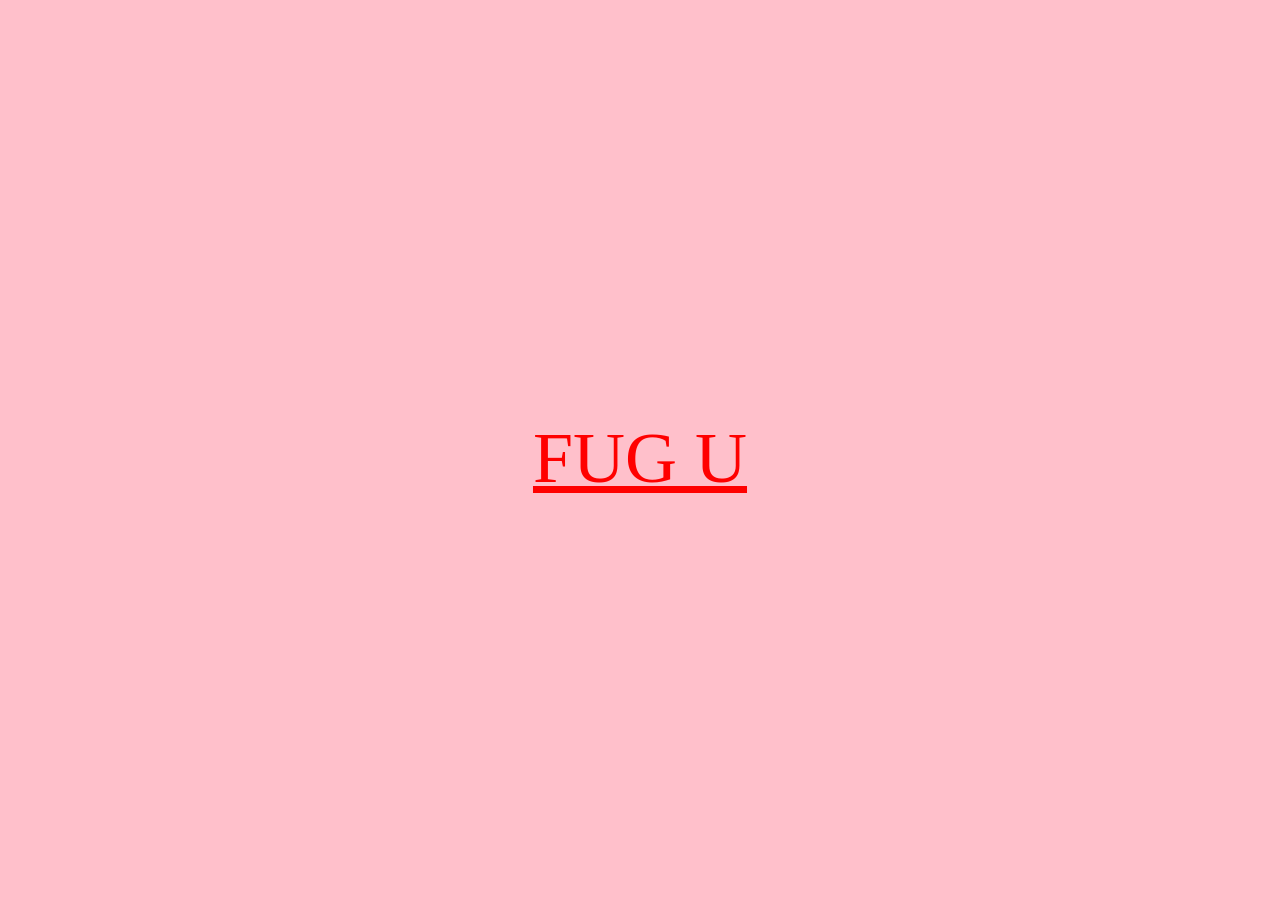
<file: index.html>
<!DOCTYPE html>
<html>
<head>
    <title>FUG U</title>
    <style>
        body {
            background-color: pink;
            color: black;
            display: flex;
            justify-content: center;
            align-items: center;
            height: 100vh;
        }
        a {
            font-size: 72px;
            color: red;
        }
    </style>
</head>
<body>
    <a href="pages/D.html">FUG  U</a>
</body>
</html>
</file>
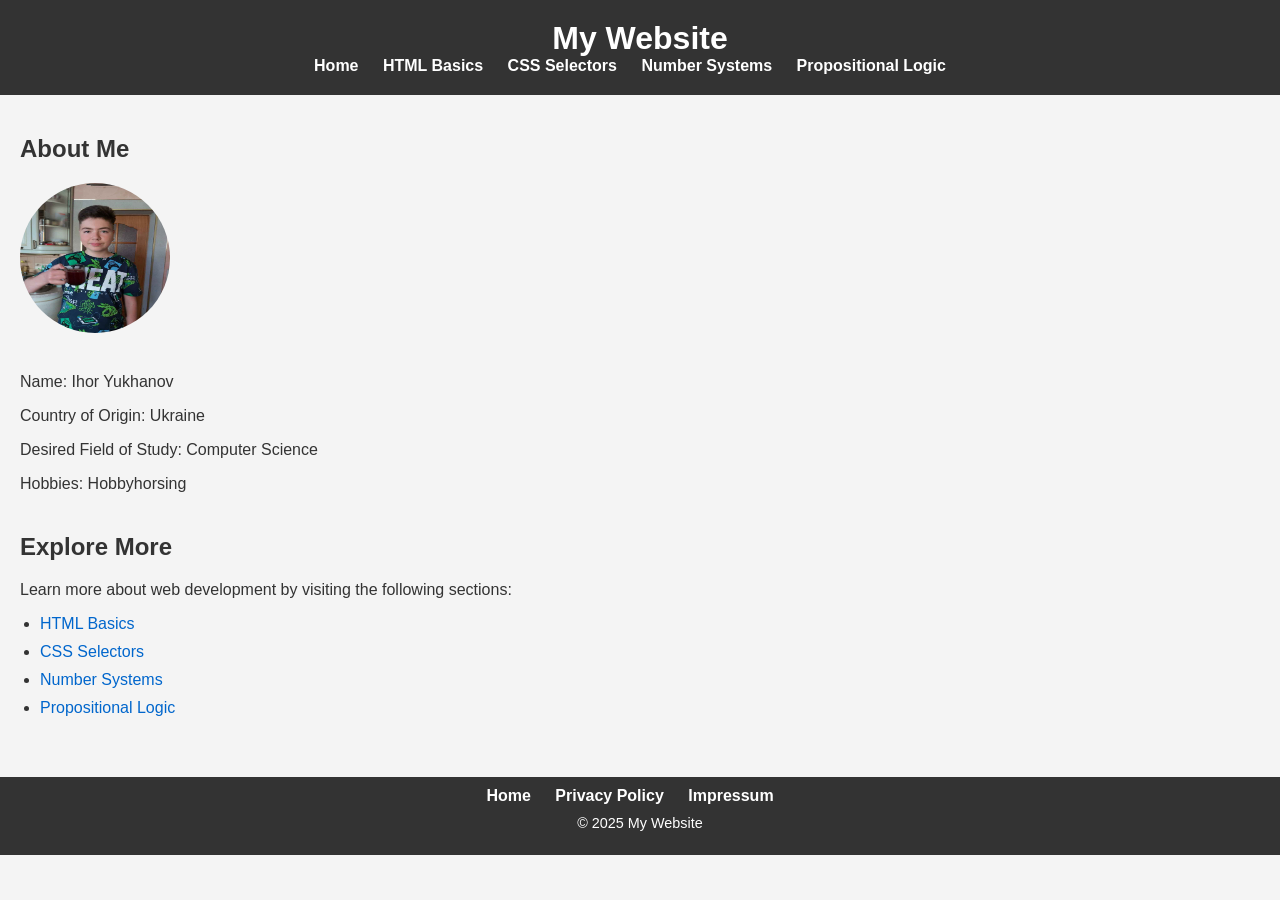
<file: Project/website/index.html>
<!DOCTYPE html>
<html lang="en">
<head>
    <meta charset="UTF-8">
    <meta name="viewport" content="width=device-width, initial-scale=1.0">
    <title>Home</title>
    <link rel="stylesheet" href="styles.css">
</head>
<body>
    <header>
        <h1>My Website</h1>
        <nav>
            <ul>
                <li><a href="index.html">Home</a></li>
                <li><a href="grundlagen.html">HTML Basics</a></li>
                <li><a href="css-selektoren.html">CSS Selectors</a></li>
                <li><a href="zahlensysteme.html">Number Systems</a></li>
                <li><a href="aussagenlogik.html">Propositional Logic</a></li>
            </ul>
        </nav>
    </header>
    
    <main>
        <section>
            <h2>About Me</h2>
            <img src="medien/profile.jpg" alt="Your Photo" class="profile-photo">
            <p>Name: Ihor Yukhanov</p>
            <p>Country of Origin: Ukraine</p>
            <p>Desired Field of Study: Computer Science</p>
            <p>Hobbies: Hobbyhorsing</p>
        </section>

        <section>
            <h2>Explore More</h2>
            <p>Learn more about web development by visiting the following sections:</p>
            <ul>
                <li><a href="grundlagen.html">HTML Basics</a></li>
                <li><a href="css-selektoren.html">CSS Selectors</a></li>
                <li><a href="zahlensysteme.html">Number Systems</a></li>
                <li><a href="aussagenlogik.html">Propositional Logic</a></li>
            </ul>
        </section>
    </main>

    <footer>
        <nav>
            <ul>
                <li><a href="index.html">Home</a></li>
                <li><a href="privacy-policy.html">Privacy Policy</a></li>
                <li><a href="impressum.html">Impressum</a></li>
            </ul>
        </nav>
        <p>&copy; 2025 My Website</p>
    </footer>
</body>
</html>
</file>
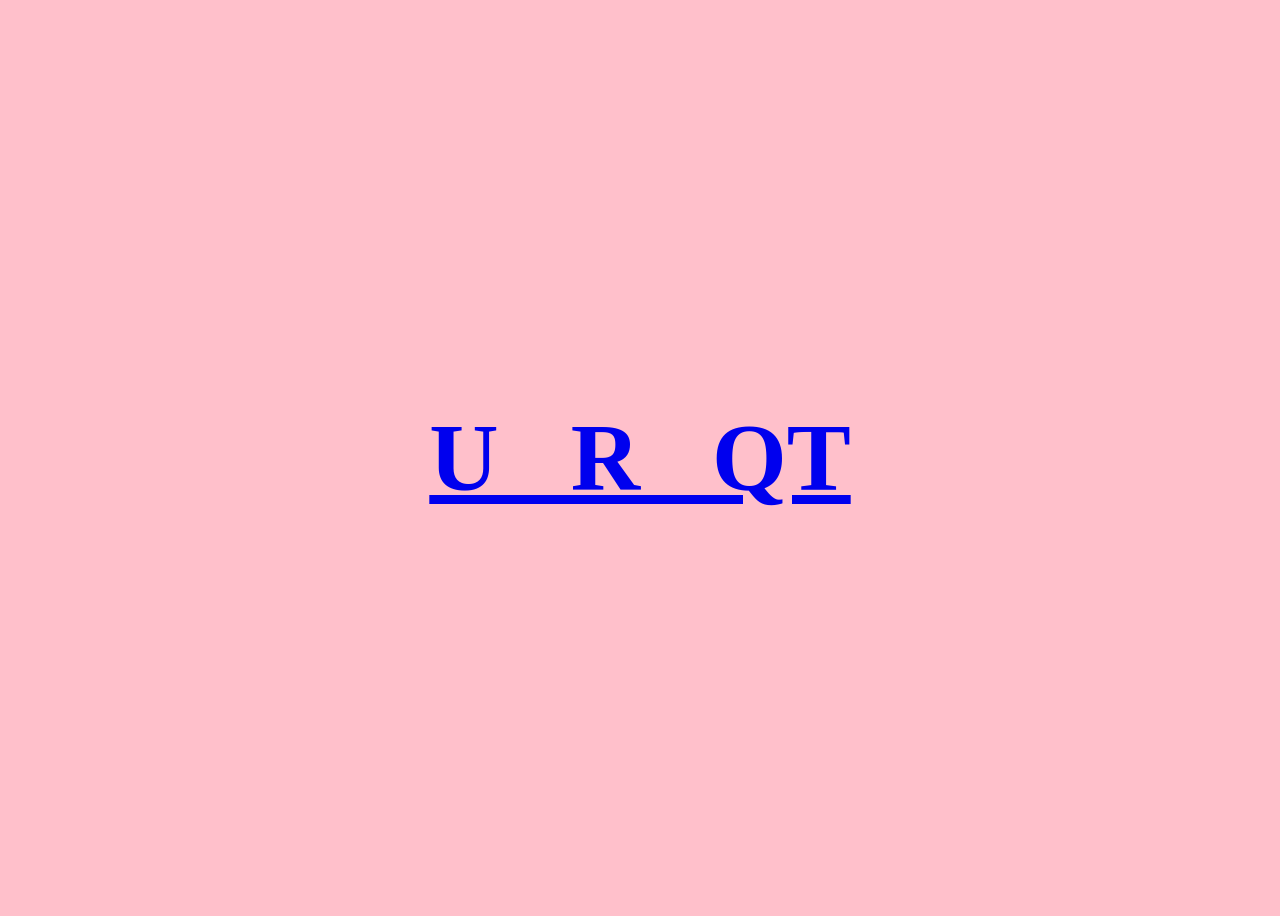
<file: D.html>
<!DOCTYPE html>
<html>
<head>
    <title>:D</title>
    <style>
        body {
            background-color: pink;
            color: black;
            display: flex;
            justify-content: center;
            align-items: center;
            height: 100vh;
            font-size: 48px;
            line-height: 72px;
        }
    </style>
</head>
<body>
    <a href="index.html"><h1>U&nbsp;&nbsp;&nbsp;R&nbsp;&nbsp;&nbsp;QT</h1></a>
    
</body>
</html>
</file>
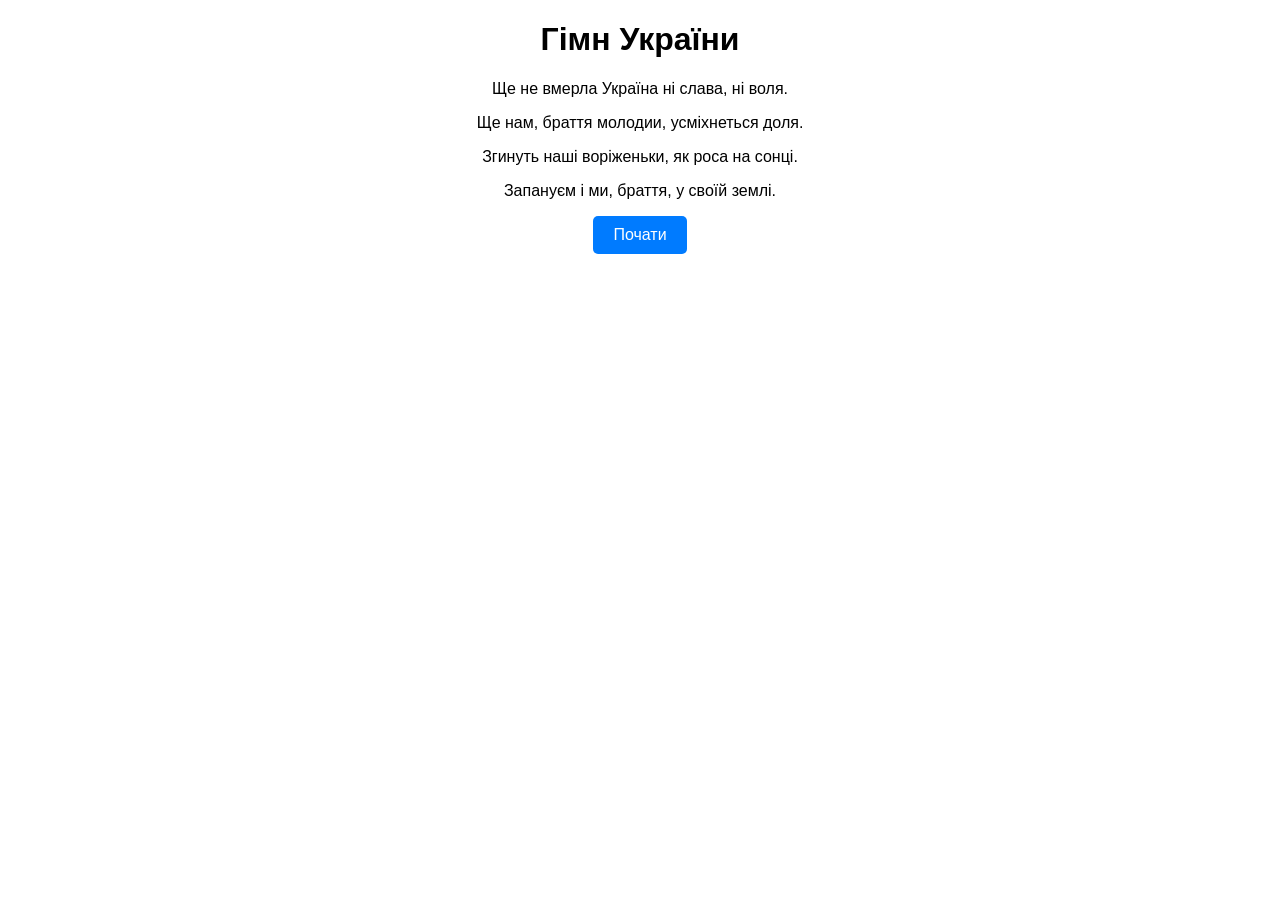
<file: second2.html>
<!DOCTYPE html>
<html lang="uk">
<head>
  <meta charset="UTF-8">
  <meta name="viewport" content="width=device-width, initial-scale=1.0">
  <title>Гімн України</title>
  <style>
    body {
      font-family: Arial, sans-serif;
      text-align: center;
    }
    #playButton {
      padding: 10px 20px;
      font-size: 16px;
      background-color: #007bff;
      color: white;
      border: none;
      cursor: pointer;
      border-radius: 5px;
    }
  </style>
</head>
<body>
  <h1>Гімн України</h1>
  <p>Ще не вмерла Україна ні слава, ні воля.</p>
  <p>Ще нам, браття молодии, усміхнеться доля.</p>
  <p>Згинуть наші воріженьки, як роса на сонці.</p>
  <p>Запануєм і ми, браття, у своїй землі.</p>

  <button id="playButton">Почати</button>

  <audio id="hymnAudio" loop>
    <source src="audio.mp3" type="audio/mp3">
    Ваш браузер не підтримує елемент аудіо.
  </audio>

  <script>
    document.getElementById('playButton').addEventListener('click', function() {
      document.getElementById('hymnAudio').play();
    });
  </script>
</body>
</html>
</file>
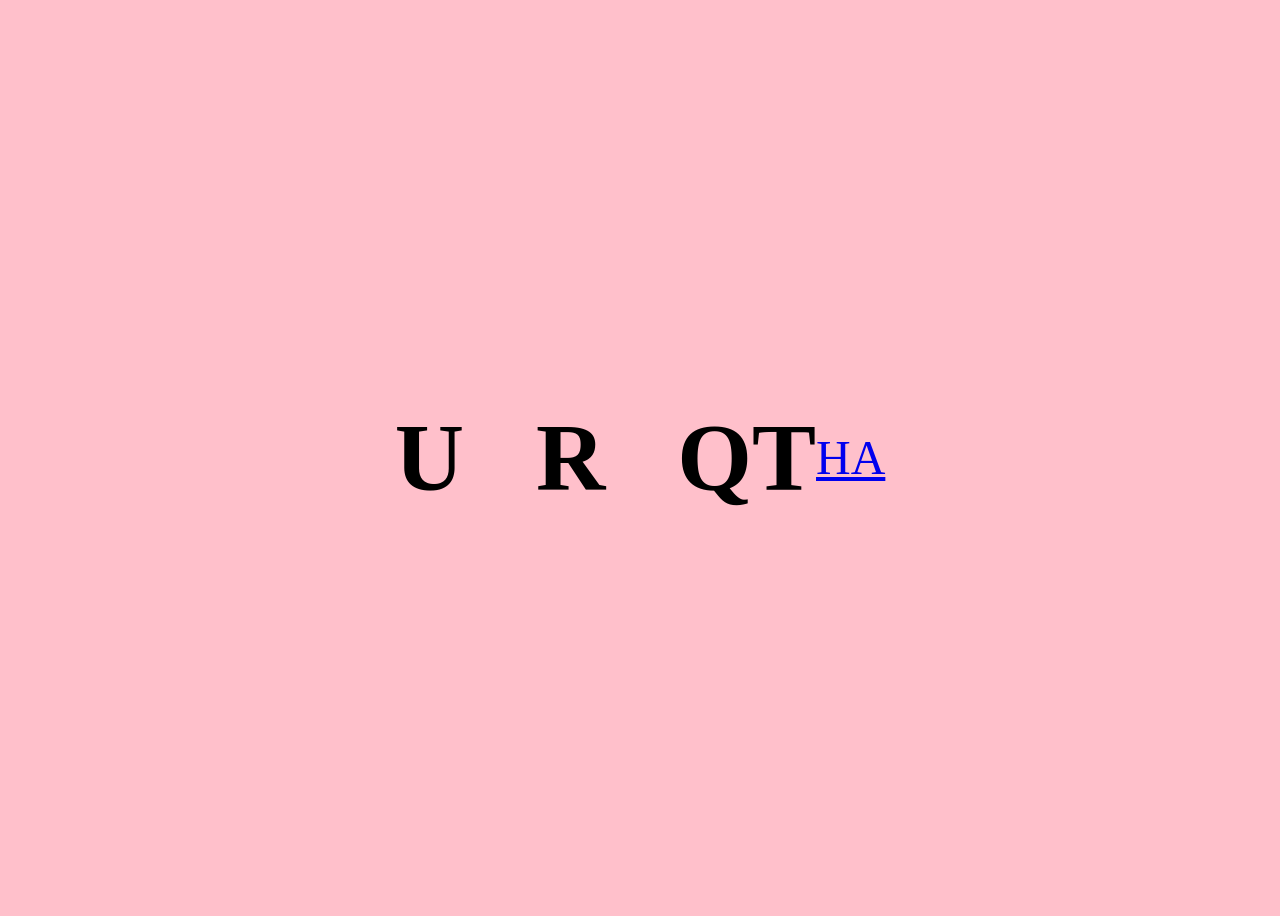
<file: pages/D.html>
<!DOCTYPE html>
<html>
<head>
    <title>:D</title>
    <style>
        body {
            background-color: pink;
            color: black;
            display: flex;
            justify-content: center;
            align-items: center;
            height: 100vh;
            font-size: 48px;
            line-height: 72px;
        }
    </style>
</head>
<body>
    <h1>U&nbsp;&nbsp;&nbsp;R&nbsp;&nbsp;&nbsp;QT</h1>
    <a href="../Project/website/index.html">   HA</a>
</body>
</html>
</file>
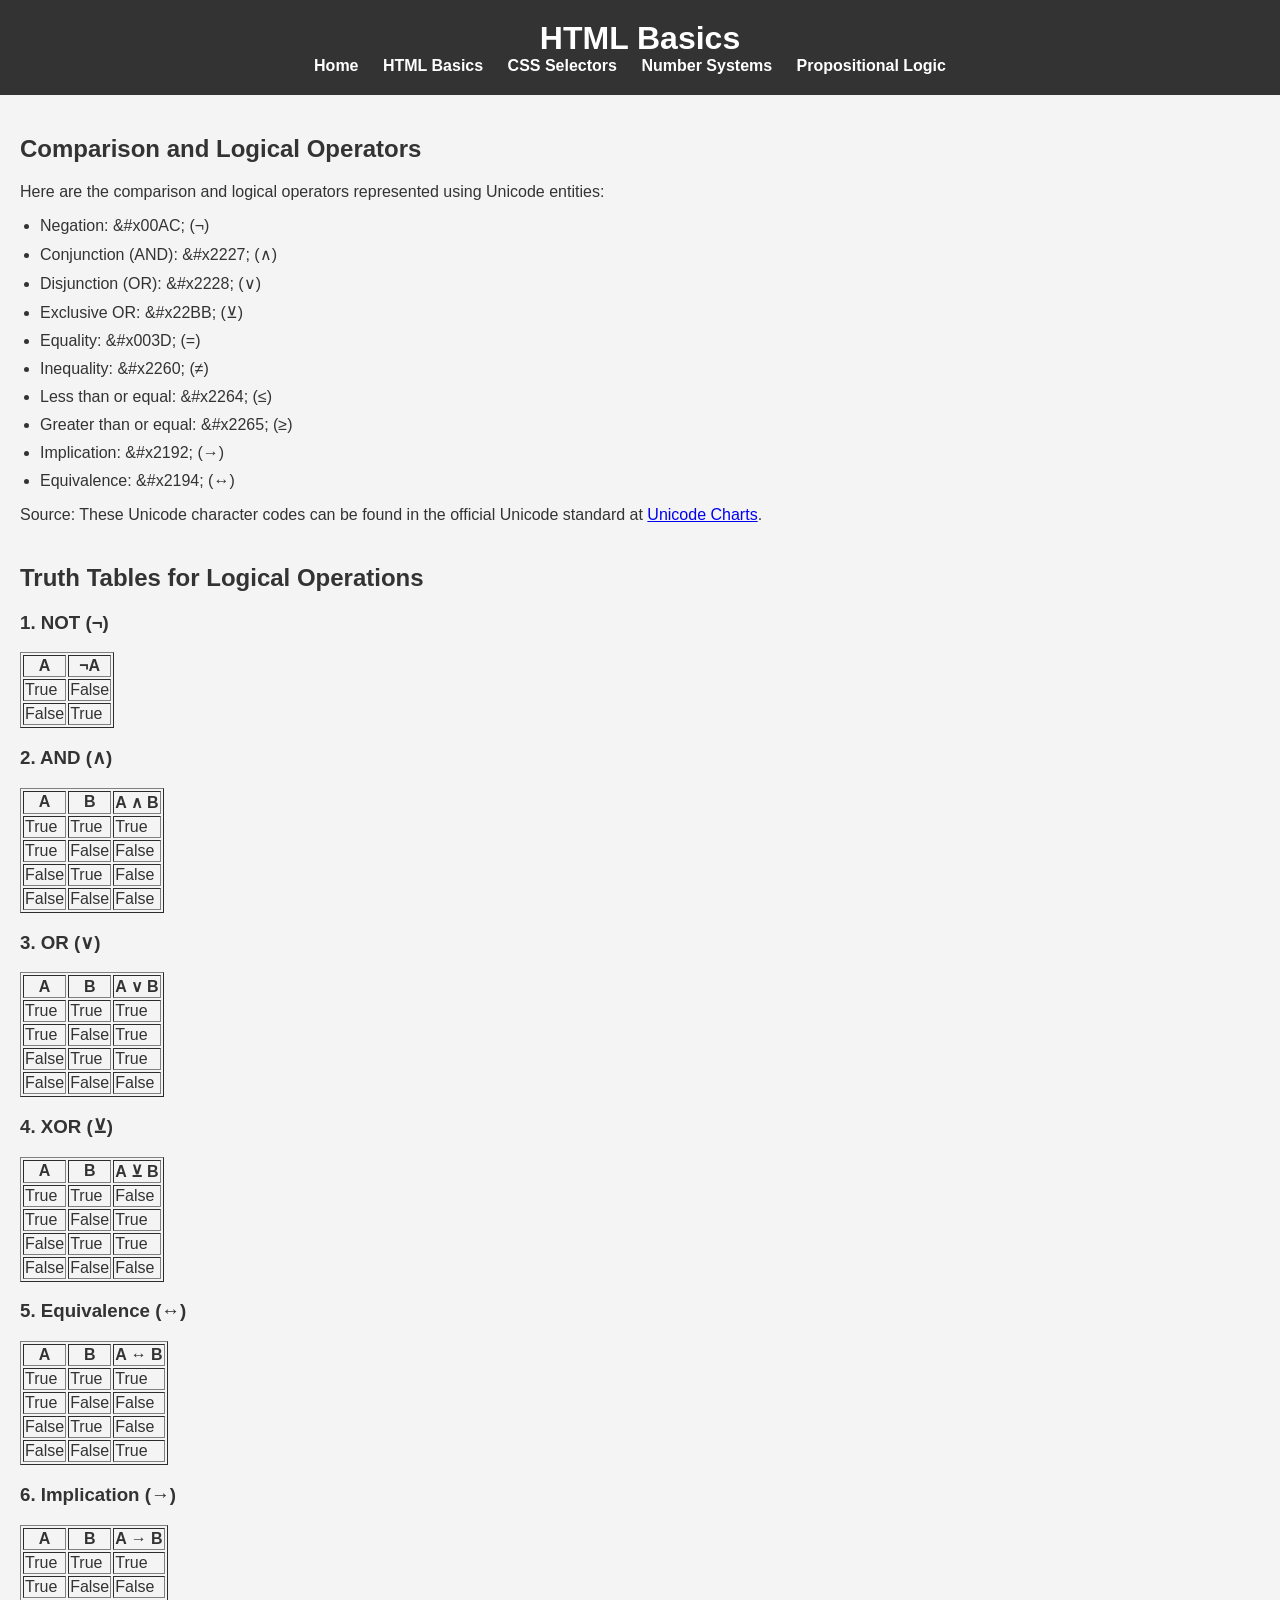
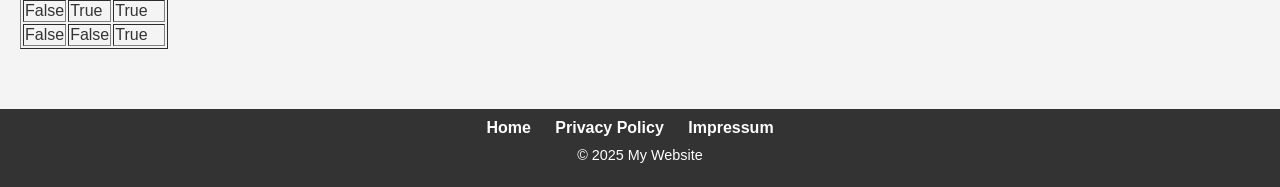
<file: Project/website/grundlagen.html>
<!DOCTYPE html>
<html lang="en">
<head>
    <meta charset="UTF-8">
    <meta name="viewport" content="width=device-width, initial-scale=1.0">
    <title>HTML Basics</title>
    <link rel="stylesheet" href="styles.css">
</head>
<body>
    <header>
        <h1>HTML Basics</h1>
        <nav>
            <ul>
                <li><a href="index.html">Home</a></li>
                <li><a href="grundlagen.html">HTML Basics</a></li>
                <li><a href="css-selektoren.html">CSS Selectors</a></li>
                <li><a href="zahlensysteme.html">Number Systems</a></li>
                <li><a href="aussagenlogik.html">Propositional Logic</a></li>
            </ul>
        </nav>
    </header>

     <main>
        <!-- Comparison and Logical Operators Section -->
        <section id="operators">
            <h2>Comparison and Logical Operators</h2>
            <p>Here are the comparison and logical operators represented using Unicode entities:</p>
            <ul>
                <li>Negation: &amp;#x00AC; (¬)</li>
                <li>Conjunction (AND): &amp;#x2227; (∧)</li>
                <li>Disjunction (OR): &amp;#x2228; (∨)</li>
                <li>Exclusive OR: &amp;#x22BB; (⊻)</li>
                <li>Equality: &amp;#x003D; (=)</li>
                <li>Inequality: &amp;#x2260; (≠)</li>
                <li>Less than or equal: &amp;#x2264; (≤)</li>
                <li>Greater than or equal: &amp;#x2265; (≥)</li>
                <li>Implication: &amp;#x2192; (→)</li>
                <li>Equivalence: &amp;#x2194; (↔)</li>
            </ul>
            <p>Source: These Unicode character codes can be found in the official Unicode standard at <a href="https://www.unicode.org/charts/" target="_blank">Unicode Charts</a>.</p>
        </section>

        <!-- Truth Table Section -->
        <section id="truth-table">
            <h2>Truth Tables for Logical Operations</h2>

            <!-- NOT Operation -->
            <h3>1. NOT (¬)</h3>
            <table border="1">
                <thead>
                    <tr>
                        <th>A</th>
                        <th>¬A</th>
                    </tr>
                </thead>
                <tbody>
                    <tr>
                        <td>True</td>
                        <td>False</td>
                    </tr>
                    <tr>
                        <td>False</td>
                        <td>True</td>
                    </tr>
                </tbody>
            </table>

            <!-- AND Operation -->
            <h3>2. AND (∧)</h3>
            <table border="1">
                <thead>
                    <tr>
                        <th>A</th>
                        <th>B</th>
                        <th>A ∧ B</th>
                    </tr>
                </thead>
                <tbody>
                    <tr>
                        <td>True</td>
                        <td>True</td>
                        <td>True</td>
                    </tr>
                    <tr>
                        <td>True</td>
                        <td>False</td>
                        <td>False</td>
                    </tr>
                    <tr>
                        <td>False</td>
                        <td>True</td>
                        <td>False</td>
                    </tr>
                    <tr>
                        <td>False</td>
                        <td>False</td>
                        <td>False</td>
                    </tr>
                </tbody>
            </table>

            <!-- OR Operation -->
            <h3>3. OR (∨)</h3>
            <table border="1">
                <thead>
                    <tr>
                        <th>A</th>
                        <th>B</th>
                        <th>A ∨ B</th>
                    </tr>
                </thead>
                <tbody>
                    <tr>
                        <td>True</td>
                        <td>True</td>
                        <td>True</td>
                    </tr>
                    <tr>
                        <td>True</td>
                        <td>False</td>
                        <td>True</td>
                    </tr>
                    <tr>
                        <td>False</td>
                        <td>True</td>
                        <td>True</td>
                    </tr>
                    <tr>
                        <td>False</td>
                        <td>False</td>
                        <td>False</td>
                    </tr>
                </tbody>
            </table>

            <!-- XOR Operation -->
            <h3>4. XOR (⊻)</h3>
            <table border="1">
                <thead>
                    <tr>
                        <th>A</th>
                        <th>B</th>
                        <th>A ⊻ B</th>
                    </tr>
                </thead>
                <tbody>
                    <tr>
                        <td>True</td>
                        <td>True</td>
                        <td>False</td>
                    </tr>
                    <tr>
                        <td>True</td>
                        <td>False</td>
                        <td>True</td>
                    </tr>
                    <tr>
                        <td>False</td>
                        <td>True</td>
                        <td>True</td>
                    </tr>
                    <tr>
                        <td>False</td>
                        <td>False</td>
                        <td>False</td>
                    </tr>
                </tbody>
            </table>

            <!-- Equivalence Operation -->
            <h3>5. Equivalence (↔)</h3>
            <table border="1">
                <thead>
                    <tr>
                        <th>A</th>
                        <th>B</th>
                        <th>A ↔ B</th>
                    </tr>
                </thead>
                <tbody>
                    <tr>
                        <td>True</td>
                        <td>True</td>
                        <td>True</td>
                    </tr>
                    <tr>
                        <td>True</td>
                        <td>False</td>
                        <td>False</td>
                    </tr>
                    <tr>
                        <td>False</td>
                        <td>True</td>
                        <td>False</td>
                    </tr>
                    <tr>
                        <td>False</td>
                        <td>False</td>
                        <td>True</td>
                    </tr>
                </tbody>
            </table>

            <!-- Implication Operation -->
            <h3>6. Implication (→)</h3>
            <table border="1">
                <thead>
                    <tr>
                        <th>A</th>
                        <th>B</th>
                        <th>A → B</th>
                    </tr>
                </thead>
                <tbody>
                    <tr>
                        <td>True</td>
                        <td>True</td>
                        <td>True</td>
                    </tr>
                    <tr>
                        <td>True</td>
                        <td>False</td>
                        <td>False</td>
                    </tr>
                    <tr>
                        <td>False</td>
                        <td>True</td>
                        <td>True</td>
                    </tr>
                    <tr>
                        <td>False</td>
                        <td>False</td>
                        <td>True</td>
                    </tr>
                </tbody>
            </table>
        </section>
    </main>

    <footer>
        <nav>
            <ul>
                <li><a href="index.html">Home</a></li>
                <li><a href="privacy-policy.html">Privacy Policy</a></li>
                <li><a href="impressum.html">Impressum</a></li>
            </ul>
        </nav>
        <p>&copy; 2025 My Website</p>
    </footer>
</body>
</html>
</file>
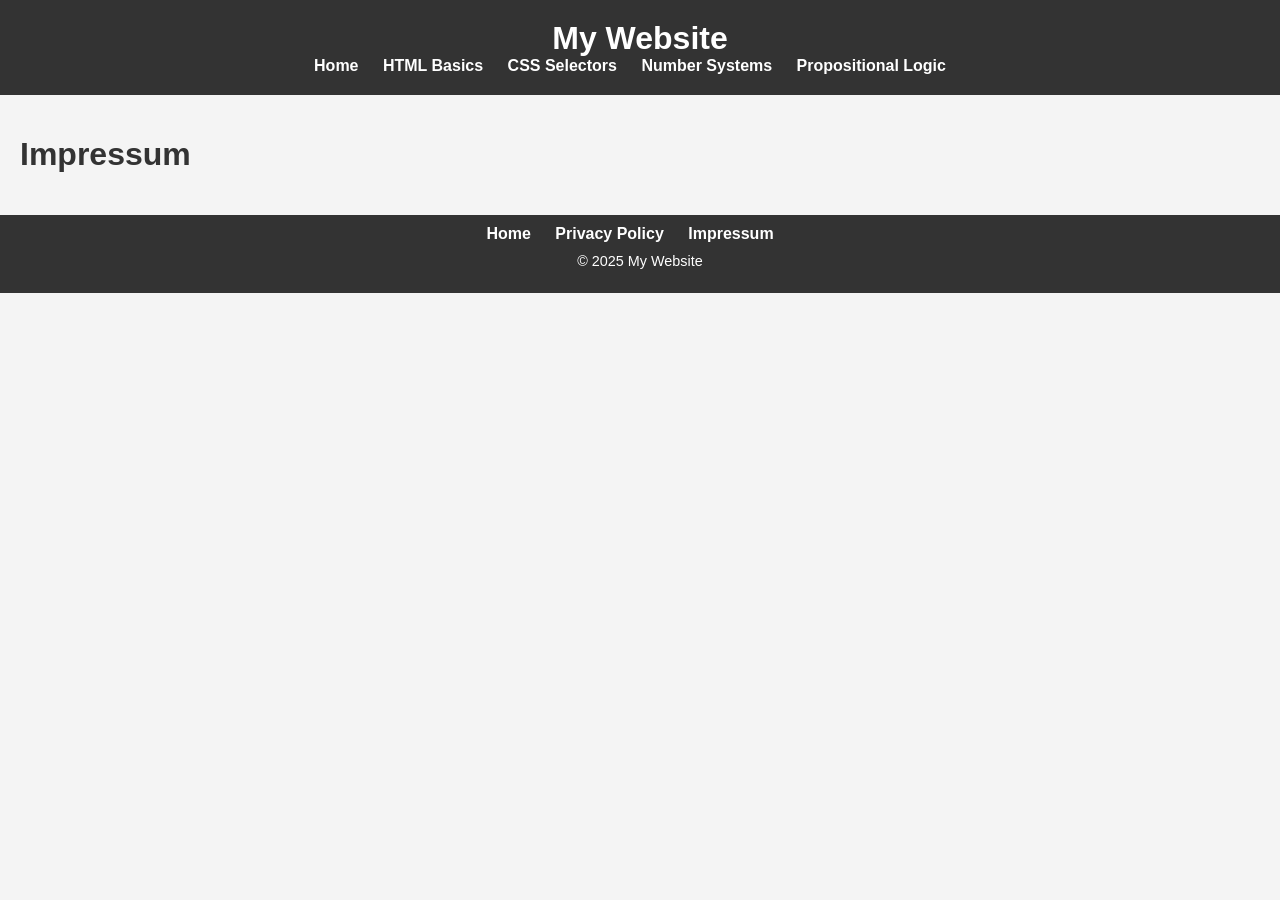
<file: Project/website/impressum.html>
<!DOCTYPE html>
<html lang="en">
<head>
    <meta charset="UTF-8">
    <meta name="viewport" content="width=device-width, initial-scale=1.0">
    <title>Impressum</title>
    <link rel="stylesheet" href="styles.css">
</head>
<body>
    <header>
        <h1>My Website</h1>
        <nav>
            <ul>
                <li><a href="index.html">Home</a></li>
                <li><a href="grundlagen.html">HTML Basics</a></li>
                <li><a href="css-selektoren.html">CSS Selectors</a></li>
                <li><a href="zahlensysteme.html">Number Systems</a></li>
                <li><a href="aussagenlogik.html">Propositional Logic</a></li>
            </ul>
        </nav>
    </header>
    
    <main>
        <h1>Impressum</h1>
    </main>

    <footer>
        <nav>
            <ul>
                <li><a href="index.html">Home</a></li>
                <li><a href="privacy-policy.html">Privacy Policy</a></li>
                <li><a href="impressum.html">Impressum</a></li>
            </ul>
        </nav>
        <p>&copy; 2025 My Website</p>
    </footer>
</body>
</html>
</file>
<file: Project/website/styles.css>
/* Global Styles */
body {
    font-family: Arial, sans-serif;
    margin: 0;
    padding: 0;
    background-color: #f4f4f4;
    color: #333;
}

/* Header Styles */
header {
    background-color: #333;
    color: white;
    padding: 20px;
    text-align: center;
}

header h1 {
    margin: 0;
}

nav ul {
    list-style-type: none;
    padding: 0;
    margin: 0;
}

nav ul li {
    display: inline;
    margin-right: 20px;
}

nav ul li a {
    color: white;
    text-decoration: none;
    font-weight: bold;
}

nav ul li a:hover {
    text-decoration: underline;
}

/* Main Section Styles */
main {
    padding: 20px;
}

section {
    margin-bottom: 40px;
}

h2 {
    color: #333;
    font-size: 1.5em;
}

/* Profile Section Styles */
.profile-photo {
    width: 150px;
    height: 150px;
    border-radius: 50%;
    margin-bottom: 20px;
}

ul {
    padding-left: 20px;
}

ul li {
    margin-bottom: 10px;
}

ul li a {
    color: #0066cc;
    text-decoration: none;
}

ul li a:hover {
    text-decoration: underline;
}

/* Footer Styles */
footer {
    background-color: #333;
    color: white;
    padding: 10px;
    text-align: center;
}

footer nav ul {
    list-style-type: none;
    padding: 0;
    margin: 0;
}

footer nav ul li {
    display: inline;
    margin-right: 20px;
}

footer nav ul li a {
    color: white;
    text-decoration: none;
}

footer nav ul li a:hover {
    text-decoration: underline;
}

footer p {
    margin-top: 10px;
    font-size: 0.9em;
}
</file>
